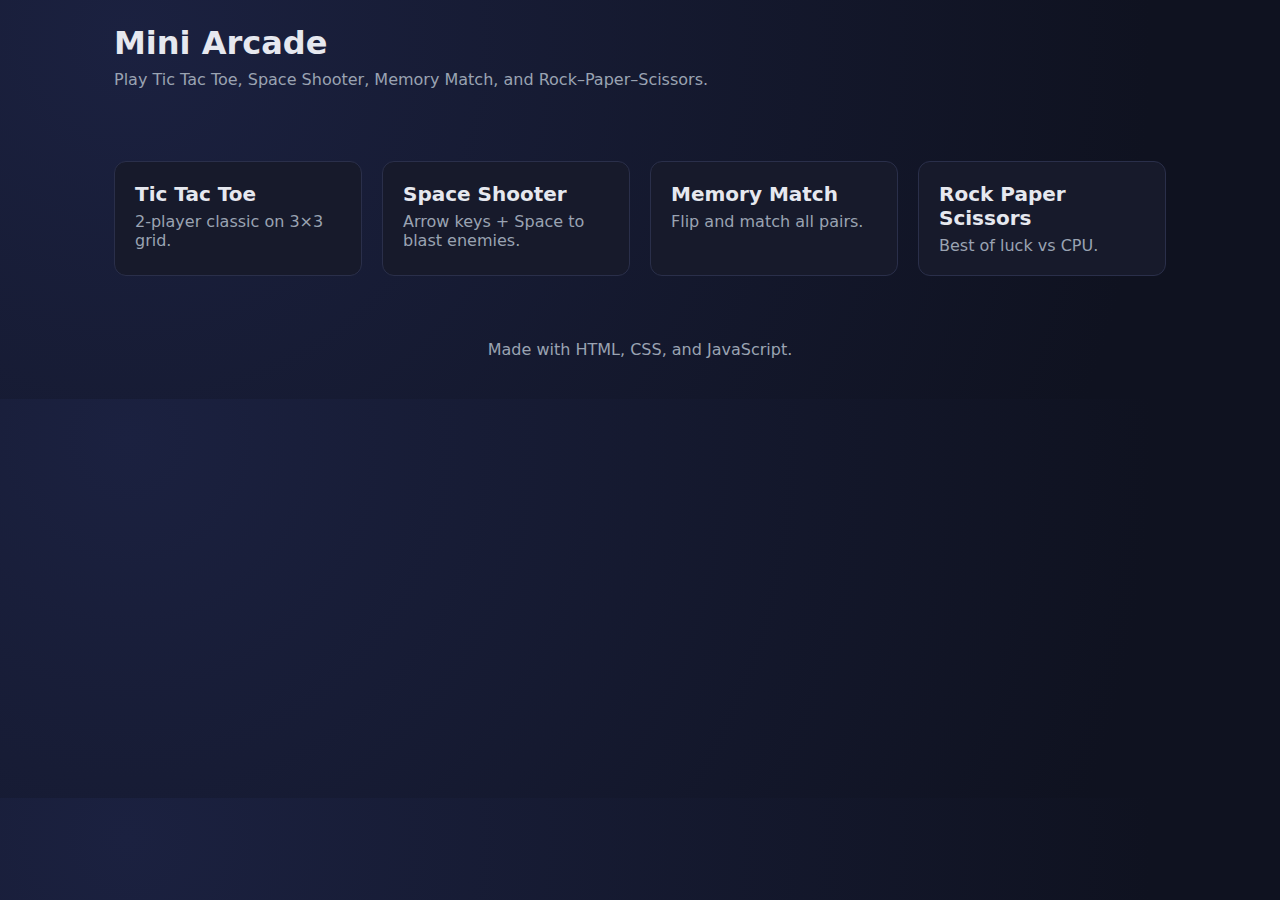
<file: index.html>
<!doctype html>
<html lang="en">
<head>
  <meta charset="utf-8" />
  <meta name="viewport" content="width=device-width,initial-scale=1" />
  <title>Mini Arcade</title>
  <link rel="stylesheet" href="style.css" />
</head>
<body>
  <header class="wrap">
    <h1>Mini Arcade</h1>
    <p>Play Tic Tac Toe, Space Shooter, Memory Match, and Rock–Paper–Scissors.</p>
  </header>

  <main class="wrap grid">
    <a class="card" href="games/tic-tac-toe/ttt.html">
      <h2>Tic Tac Toe</h2>
      <p>2‑player classic on 3×3 grid.</p>
    </a>
    <a class="card" href="games/space-shooter/shooter.html">
      <h2>Space Shooter</h2>
      <p>Arrow keys + Space to blast enemies.</p>
    </a>
    <a class="card" href="games/memory/memory.html">
      <h2>Memory Match</h2>
      <p>Flip and match all pairs.</p>
    </a>
    <a class="card" href="games/rps/rps.html">
      <h2>Rock Paper Scissors</h2>
      <p>Best of luck vs CPU.</p>
    </a>
  </main>

  <footer class="wrap">
    <p>Made with HTML, CSS, and JavaScript.</p>
  </footer>
</body>
</html>
</file>
<file: style.css>
:root {
  --bg: #0f1220;
  --panel: #171a2b;
  --text: #e6e8ef;
  --accent: #5b8cff;
  --muted: #9aa3b2;
}
* { box-sizing: border-box; }
body {
  margin: 0; font-family: system-ui, -apple-system, Segoe UI, Roboto, Arial, sans-serif;
  background: radial-gradient(80vmax 80vmax at 10% 10%, #1b2140, var(--bg));
  color: var(--text);
}
.wrap { max-width: 1100px; margin: 0 auto; padding: 24px; }
header h1 { margin: 0 0 8px; }
header p { color: var(--muted); margin: 0; }

.grid {
  display: grid; gap: 20px;
  grid-template-columns: repeat(auto-fit, minmax(240px, 1fr));
  margin-top: 24px;
}
.card {
  display: block; padding: 20px; background: var(--panel); border-radius: 12px;
  text-decoration: none; color: var(--text); border: 1px solid #2a2f4a;
  transition: transform .15s ease, border-color .15s ease;
}
.card:hover { transform: translateY(-2px); border-color: var(--accent); }
.card h2 { margin: 0 0 6px; font-size: 20px; }
.card p { margin: 0; color: var(--muted); }
footer { color: var(--muted); text-align: center; }
</file>
